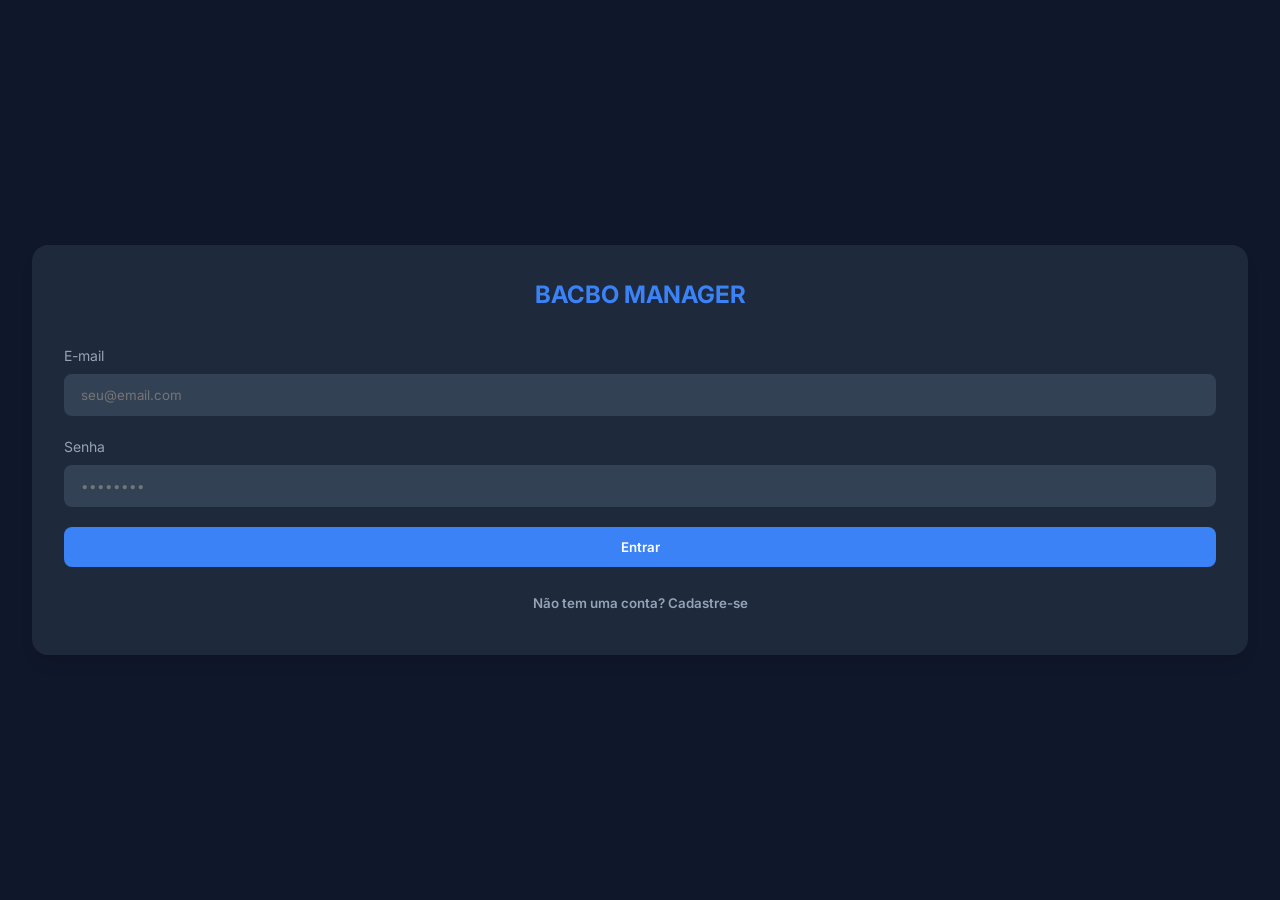
<file: index.html>
<!DOCTYPE html>
<html lang="pt-br">

<head>
    <meta charset="UTF-8">
    <meta name="viewport" content="width=device-width, initial-scale=1.0">
    <title>Login - BACBO Bankroll Manager</title>
    <link rel="stylesheet" href="style.css">
    <link rel="preconnect" href="https://fonts.googleapis.com">
    <link rel="preconnect" href="https://fonts.gstatic.com" crossorigin>
    <link href="https://fonts.googleapis.com/css2?family=Inter:wght@400;600;700;800&display=swap" rel="stylesheet">
</head>

<body>
    <div id="toast-container"></div>
    <div class="auth-container">
        <div class="auth-card" id="login-card">
            <h1 class="auth-title">BACBO MANAGER</h1>

            <form id="login-form">
                <div class="form-group">
                    <label for="login-email">E-mail</label>
                    <input type="email" id="login-email" class="form-control" placeholder="seu@email.com" required>
                </div>
                <div class="form-group">
                    <label for="login-password">Senha</label>
                    <input type="password" id="login-password" class="form-control" placeholder="••••••••" required>
                </div>
                <button type="submit" class="btn btn-primary">Entrar</button>
            </form>

            <button class="btn btn-ghost" id="show-register">Não tem uma conta? Cadastre-se</button>
        </div>

        <div class="auth-card hidden" id="register-card">
            <h1 class="auth-title">CADASTRAR</h1>

            <form id="register-form">
                <div class="form-group">
                    <label for="reg-email">E-mail</label>
                    <input type="email" id="reg-email" class="form-control" placeholder="seu@email.com" required>
                </div>
                <div class="form-group">
                    <label for="reg-password">Senha</label>
                    <input type="password" id="reg-password" class="form-control" placeholder="Min. 6 caracteres"
                        minlength="6" required>
                </div>
                <div class="form-group">
                    <label for="reg-bankroll">Banca Inicial (R$)</label>
                    <input type="number" id="reg-bankroll" class="form-control" placeholder="Ex: 1000" step="0.01"
                        required>
                </div>
                <button type="submit" class="btn btn-primary">Criar Conta</button>
            </form>

            <button class="btn btn-ghost" id="show-login">Já tem uma conta? Login</button>
        </div>
    </div>

    <script type="module" src="auth.js"></script>
</body>

</html>
</file>
<file: style.css>
:root {
    --bg-color: #0F172A;
    --card-bg: #1E293B;
    --primary-blue: #3B82F6;
    --profit-green: #22C55E;
    --loss-red: #EF4444;
    --text-main: #F1F5F9;
    --text-secondary: #94A3B8;
    --input-bg: #334155;
    --nav-bg: #1e293b;
}

* {
    margin: 0;
    padding: 0;
    box-sizing: border-box;
    font-family: 'Inter', -apple-system, BlinkMacSystemFont, "Segoe UI", Roboto, sans-serif;
}

body {
    background-color: var(--bg-color);
    color: var(--text-main);
    line-height: 1.5;
    min-height: 100vh;
}

.container {
    width: 100%;
    max-width: 480px;
    margin: 0 auto;
    padding: 1rem;
}

/* Auth Pages */
.auth-container {
    display: flex;
    flex-direction: column;
    justify-content: center;
    min-height: 100vh;
    padding: 2rem;
}

.auth-card {
    background-color: var(--card-bg);
    padding: 2rem;
    border-radius: 1rem;
    box-shadow: 0 10px 15px -3px rgba(0, 0, 0, 0.1);
}

.auth-title {
    font-size: 1.5rem;
    font-weight: 700;
    text-align: center;
    margin-bottom: 2rem;
    color: var(--primary-blue);
}

.form-group {
    margin-bottom: 1.25rem;
}

.form-group label {
    display: block;
    font-size: 0.875rem;
    margin-bottom: 0.5rem;
    color: var(--text-secondary);
}

.form-control {
    width: 100%;
    padding: 0.75rem 1rem;
    background-color: var(--input-bg);
    border: 1px solid transparent;
    border-radius: 0.5rem;
    color: var(--text-main);
    outline: none;
    transition: border-color 0.2s;
}

.form-control:focus {
    border-color: var(--primary-blue);
}

.btn {
    width: 100%;
    padding: 0.75rem;
    border: none;
    border-radius: 0.5rem;
    font-weight: 600;
    cursor: pointer;
    transition: opacity 0.2s;
}

.btn:active {
    transform: scale(0.98);
}

.btn-primary {
    background-color: var(--primary-blue);
    color: white;
}

.btn-success {
    background-color: var(--profit-green);
    color: white;
}

.btn-danger {
    background-color: var(--loss-red);
    color: white;
}

.btn-warning {
    background-color: #F59E0B;
    color: white;
}

.btn-ghost {
    background-color: transparent;
    color: var(--text-secondary);
    margin-top: 1rem;
}

/* Dashboard */
.header {
    margin-bottom: 1.5rem;
}

.banner-carousel {
    width: 100%;
    height: auto;
    min-height: 120px;
    margin-bottom: 1.5rem;
    border-radius: 1rem;
    overflow: hidden;
}

.swiper-slide img {
    width: 100%;
    height: auto;
    display: block;
    cursor: pointer;
}

.summary-card {
    background-color: var(--card-bg);
    padding: 1.5rem;
    border-radius: 1rem;
    margin-bottom: 1.5rem;
}

.bankroll-value {
    font-size: 2.5rem;
    font-weight: 800;
    text-align: center;
    margin: 0.5rem 0;
}

.stats-grid {
    display: grid;
    grid-template-columns: repeat(3, 1fr);
    gap: 0.75rem;
    margin-top: 1rem;
}

.stat-item {
    text-align: center;
}

.stat-label {
    font-size: 0.75rem;
    color: var(--text-secondary);
    text-transform: uppercase;
}

.stat-value {
    font-weight: 700;
    font-size: 0.9rem;
}

.action-buttons {
    display: grid;
    grid-template-columns: 1fr 1fr;
    gap: 1rem;
    margin-bottom: 1.5rem;
}

.action-buttons .btn {
    padding: 1rem 0.5rem;
    font-size: 0.9rem;
}

.btn-full {
    grid-column: span 2;
}

/* Chart Section */
.chart-section {
    background-color: var(--card-bg);
    border-radius: 1rem;
    padding: 1rem;
    margin-bottom: 1.5rem;
}

.chart-title {
    font-size: 1.1rem;
    margin-bottom: 1rem;
}

.chart-container {
    width: 100%;
    height: 200px;
}

/* History Table */
.history-section {
    background-color: var(--card-bg);
    border-radius: 1rem;
    padding: 1rem;
}

.history-title {
    font-size: 1.1rem;
    margin-bottom: 1rem;
}

.table-container {
    overflow-x: auto;
}

table {
    width: 100%;
    border-collapse: collapse;
}

th,
td {
    padding: 0.75rem;
    text-align: left;
    font-size: 0.85rem;
    border-bottom: 1px solid var(--input-bg);
}

th {
    color: var(--text-secondary);
    font-weight: 500;
}

.profit {
    color: var(--profit-green);
}

.loss {
    color: var(--loss-red);
}

/* Modals/Settings */
.modal {
    position: fixed;
    top: 0;
    left: 0;
    width: 100%;
    height: 100%;
    background: rgba(0, 0, 0, 0.8);
    display: none;
    align-items: center;
    justify-content: center;
    z-index: 1000;
    padding: 1rem;
}

.modal.active {
    display: flex;
}

.modal-content {
    background: var(--card-bg);
    width: 100%;
    max-width: 400px;
    padding: 2rem;
    border-radius: 1rem;
}

/* Tabs / Navigation */
.tabs-nav {
    display: flex;
    background: var(--nav-bg);
    border-radius: 0.75rem;
    margin-bottom: 1.5rem;
    padding: 0.25rem;
}

.tab-btn {
    flex: 1;
    background: none;
    border: none;
    padding: 0.75rem;
    color: var(--text-secondary);
    font-weight: 600;
    cursor: pointer;
    border-radius: 0.5rem;
    transition: all 0.2s;
}

.tab-btn.active {
    background: var(--primary-blue);
    color: white;
}

/* E-book View */
.ebook-card {
    background: var(--card-bg);
    border-radius: 1rem;
    padding: 1.5rem;
    text-align: center;
}

.ebook-icon {
    font-size: 3rem;
    color: var(--primary-blue);
    margin-bottom: 1rem;
}

.ebook-title {
    font-size: 1.25rem;
    font-weight: 700;
    margin-bottom: 0.5rem;
}

.ebook-desc {
    color: var(--text-secondary);
    font-size: 0.9rem;
    margin-bottom: 1.5rem;
}

.ebook-preview {
    width: 100%;
    height: 150px;
    background: var(--input-bg);
    border-radius: 0.5rem;
    display: flex;
    align-items: center;
    justify-content: center;
    margin-bottom: 1.5rem;
    border: 2px dashed var(--text-secondary);
}

.view-section {
    display: none;
}

.view-section.active {
    display: block;
}

/* Toast System */
#toast-container {
    position: fixed;
    top: 1rem;
    right: 1rem;
    left: 1rem;
    z-index: 9999;
    display: flex;
    flex-direction: column;
    gap: 0.5rem;
    pointer-events: none;
}

.toast {
    background: var(--card-bg);
    color: var(--text-main);
    padding: 1rem 1.5rem;
    border-radius: 0.75rem;
    box-shadow: 0 10px 15px -3px rgba(0, 0, 0, 0.4);
    display: flex;
    align-items: center;
    gap: 0.75rem;
    animation: slideIn 0.3s ease-out forwards;
    pointer-events: auto;
    border-left: 4px solid var(--primary-blue);
}

.toast.success {
    border-left-color: var(--profit-green);
}

.toast.error {
    border-left-color: var(--loss-red);
}

@keyframes slideIn {
    from {
        transform: translateY(-20px);
        opacity: 0;
    }

    to {
        transform: translateY(0);
        opacity: 1;
    }
}

@keyframes fadeOut {
    from {
        opacity: 1;
    }

    to {
        opacity: 0;
    }
}

.toast.fade-out {
    animation: fadeOut 0.3s ease-out forwards;
}

/* Custom Confirm Modal */
.confirm-modal-content {
    background: var(--card-bg);
    width: 100%;
    max-width: 350px;
    padding: 1.5rem;
    border-radius: 1rem;
    text-align: center;
    box-shadow: 0 20px 25px -5px rgba(0, 0, 0, 0.5);
    border: 1px solid var(--input-bg);
}

.confirm-text {
    margin-bottom: 1.5rem;
    font-weight: 600;
}

.confirm-actions {
    display: flex;
    gap: 0.75rem;
}

/* Utilitaries */
.hidden {
    display: none !important;
}

.text-center {
    text-align: center;
}
</file>
